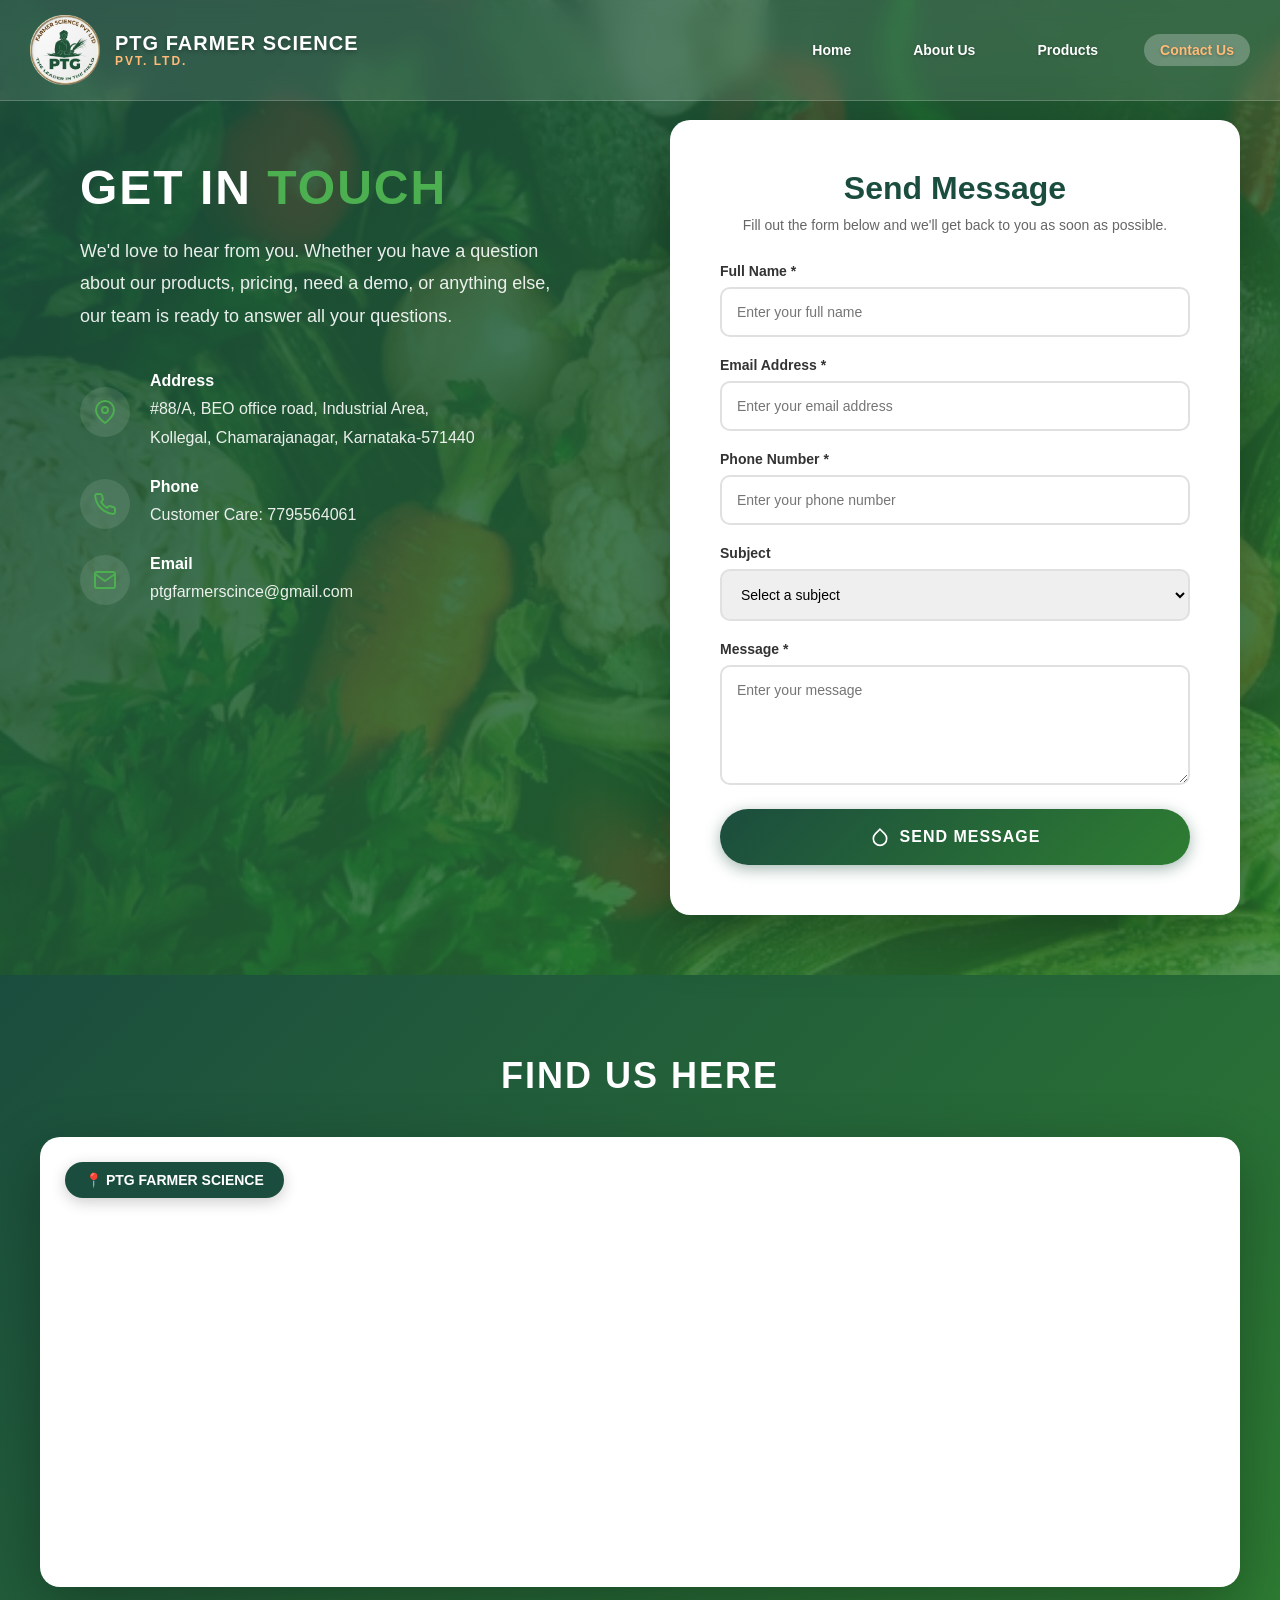
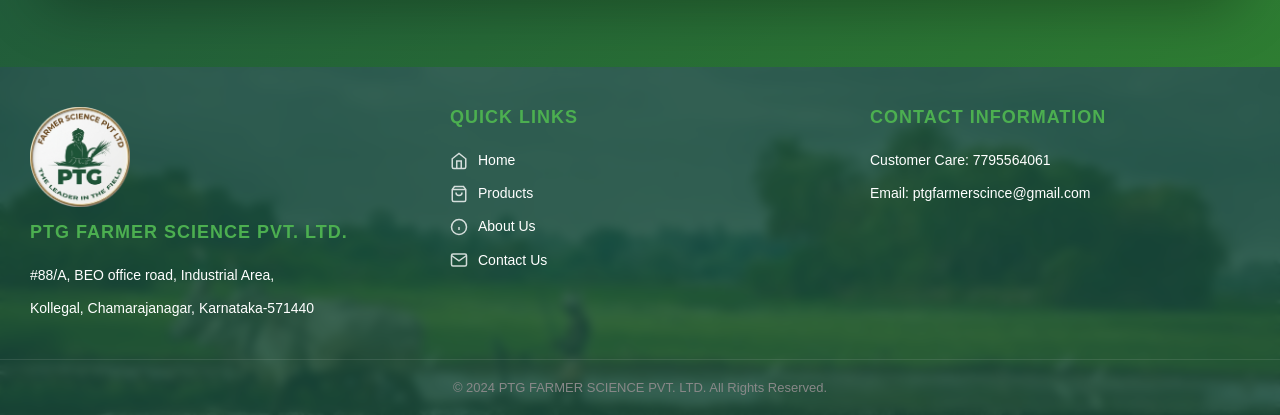
<file: contact.html>
<!DOCTYPE html>
<html lang="en">
<head>
    <meta charset="UTF-8">
    <meta name="viewport" content="width=device-width, initial-scale=1.0">
    <title>Contact Us - PTG FARMER SCIENCE PVT. LTD.</title>
    <link rel="stylesheet" href="styles.css">
    <style>
        /* Contact Page Specific Styles */
        .contact-hero {
            min-height: 100vh;
            display: flex;
            align-items: center;
            justify-content: center;
            padding: 120px 20px 60px;
            background: linear-gradient(135deg, rgba(27, 77, 62, 0.9) 0%, rgba(46, 125, 50, 0.8) 100%),
                        url('images/p1bg.webp') center/cover no-repeat;
            position: relative;
        }

        .contact-container {
            max-width: 1200px;
            width: 100%;
            display: grid;
            grid-template-columns: 1fr 1fr;
            gap: 60px;
            align-items: start;
        }

        .contact-info-section {
            color: white;
            padding: 40px;
        }

        .contact-info-section h1 {
            font-size: 48px;
            font-weight: 700;
            margin-bottom: 20px;
            text-transform: uppercase;
            letter-spacing: 2px;
        }

        .contact-info-section h1 span {
            color: #4CAF50;
        }

        .contact-info-section p {
            font-size: 18px;
            line-height: 1.8;
            margin-bottom: 30px;
            opacity: 0.9;
        }

        .contact-details {
            display: flex;
            flex-direction: column;
            gap: 25px;
            margin-top: 40px;
        }

        .contact-item {
            display: flex;
            align-items: center;
            gap: 20px;
        }

        .contact-icon {
            width: 50px;
            height: 50px;
            background: rgba(255, 255, 255, 0.1);
            border-radius: 50%;
            display: flex;
            align-items: center;
            justify-content: center;
            color: #4CAF50;
        }

        .contact-icon svg {
            width: 24px;
            height: 24px;
        }

        .contact-text h3 {
            font-size: 16px;
            font-weight: 600;
            margin-bottom: 5px;
        }

        .contact-text p {
            font-size: 16px;
            margin: 0;
            opacity: 0.9;
        }

        .contact-form-section {
            background: white;
            border-radius: 20px;
            padding: 50px;
            box-shadow: 0 20px 60px rgba(0, 0, 0, 0.3);
        }

        .contact-form-section h2 {
            font-size: 32px;
            color: #1b4d3e;
            margin-bottom: 10px;
            text-align: center;
        }

        .contact-form-section .subtitle {
            text-align: center;
            color: #666;
            margin-bottom: 30px;
            font-size: 14px;
        }

        .form-group {
            margin-bottom: 20px;
        }

        .form-group label {
            display: block;
            font-size: 14px;
            font-weight: 600;
            color: #333;
            margin-bottom: 8px;
        }

        .form-group input,
        .form-group textarea,
        .form-group select {
            width: 100%;
            padding: 15px;
            border: 2px solid #e0e0e0;
            border-radius: 10px;
            font-size: 14px;
            transition: all 0.3s ease;
            font-family: inherit;
        }

        .form-group input:focus,
        .form-group textarea:focus,
        .form-group select:focus {
            outline: none;
            border-color: #4CAF50;
            box-shadow: 0 0 0 3px rgba(76, 175, 80, 0.1);
        }

        .form-group textarea {
            min-height: 120px;
            resize: vertical;
        }

        .submit-btn {
            width: 100%;
            padding: 18px;
            background: linear-gradient(135deg, #1b4d3e 0%, #2E7D32 100%);
            color: white;
            border: none;
            border-radius: 50px;
            font-size: 16px;
            font-weight: 700;
            text-transform: uppercase;
            letter-spacing: 1px;
            cursor: pointer;
            display: flex;
            align-items: center;
            justify-content: center;
            gap: 10px;
            transition: all 0.3s ease;
            box-shadow: 0 4px 15px rgba(27, 77, 62, 0.4);
        }

        .submit-btn:hover {
            transform: translateY(-2px);
            box-shadow: 0 6px 20px rgba(27, 77, 62, 0.5);
        }

        .submit-btn svg {
            width: 20px;
            height: 20px;
        }

        /* Map Section */
        .map-section {
            padding: 80px 20px;
            background: linear-gradient(135deg, #1b4d3e 0%, #2E7D32 100%);
        }

        .map-container {
            max-width: 1200px;
            margin: 0 auto;
        }

        .map-container h2 {
            text-align: center;
            font-size: 36px;
            color: #ffffff;
            margin-bottom: 40px;
            text-transform: uppercase;
            letter-spacing: 2px;
        }

        .map-wrapper {
            border-radius: 20px;
            overflow: hidden;
            box-shadow: 0 20px 60px rgba(0, 0, 0, 0.3);
            height: 450px;
            background: #ffffff;
            border: 5px solid rgba(255, 255, 255, 0.3);
            position: relative;
        }

        .map-wrapper::before {
            content: '📍 PTG FARMER SCIENCE';
            position: absolute;
            top: 20px;
            left: 20px;
            background: #1b4d3e;
            color: white;
            padding: 10px 20px;
            border-radius: 50px;
            font-weight: 600;
            font-size: 14px;
            z-index: 10;
            box-shadow: 0 4px 15px rgba(0, 0, 0, 0.2);
        }

        .map-wrapper iframe {
            width: 100%;
            height: 100%;
            border: none;
            border-radius: 15px;
        }

        /* Responsive */
        @media (max-width: 992px) {
            .contact-container {
                grid-template-columns: 1fr;
                gap: 40px;
            }

            .contact-info-section {
                text-align: center;
                padding: 20px;
            }

            .contact-info-section h1 {
                font-size: 36px;
            }

            .contact-details {
                align-items: center;
            }

            .contact-form-section {
                padding: 30px;
            }
        }

        @media (max-width: 768px) {
            .contact-hero {
                padding: 100px 15px 40px;
            }

            .contact-info-section h1 {
                font-size: 28px;
            }

            .contact-form-section h2 {
                font-size: 24px;
            }
        }
    </style>
</head>
<body>
    <!-- Glass Blur Navbar -->
    <nav class="products-glass-nav">
        <div class="glass-nav-container">
            <a href="index.html" class="glass-logo-link">
                <img src="images/ptglogo.png" alt="PTG Logo" class="glass-logo">
                <div class="company-name-container">
                    <span class="company-name-main">PTG FARMER SCIENCE</span>
                    <span class="company-name-sub">PVT. LTD.</span>
                </div>
            </a>
            <button class="mobile-menu-toggle" id="mobileMenuToggle">
                <svg viewBox="0 0 24 24" fill="none" stroke="currentColor" stroke-width="2" width="24" height="24">
                    <line x1="3" y1="6" x2="21" y2="6"></line>
                    <line x1="3" y1="12" x2="21" y2="12"></line>
                    <line x1="3" y1="18" x2="21" y2="18"></line>
                </svg>
            </button>
            <ul class="glass-nav-links" id="navLinks">
                <li><a href="index.html">Home</a></li>
                <li><a href="about.html">About Us</a></li>
                <li><a href="products.html">Products</a></li>
                <li><a href="contact.html" class="active">Contact Us</a></li>
            </ul>
        </div>
    </nav>

    <!-- Contact Hero Section -->
    <section class="contact-hero">
        <div class="contact-container">
            <div class="contact-info-section">
                <h1>Get In <span>Touch</span></h1>
                <p>We'd love to hear from you. Whether you have a question about our products, pricing, need a demo, or anything else, our team is ready to answer all your questions.</p>
                
                <div class="contact-details">
                    <div class="contact-item">
                        <div class="contact-icon">
                            <svg viewBox="0 0 24 24" fill="none" stroke="currentColor" stroke-width="2">
                                <path d="M21 10c0 7-9 13-9 13s-9-6-9-13a9 9 0 0 1 18 0z"></path>
                                <circle cx="12" cy="10" r="3"></circle>
                            </svg>
                        </div>
                        <div class="contact-text">
                            <h3>Address</h3>
                            <p>#88/A, BEO office road, Industrial Area,<br>Kollegal, Chamarajanagar, Karnataka-571440</p>
                        </div>
                    </div>
                    
                    <div class="contact-item">
                        <div class="contact-icon">
                            <svg viewBox="0 0 24 24" fill="none" stroke="currentColor" stroke-width="2">
                                <path d="M22 16.92v3a2 2 0 0 1-2.18 2 19.79 19.79 0 0 1-8.63-3.07 19.5 19.5 0 0 1-6-6 19.79 19.79 0 0 1-3.07-8.67A2 2 0 0 1 4.11 2h3a2 2 0 0 1 2 1.72 12.84 12.84 0 0 0 .7 2.81 2 2 0 0 1-.45 2.11L8.09 9.91a16 16 0 0 0 6 6l1.27-1.27a2 2 0 0 1 2.11-.45 12.84 12.84 0 0 0 2.81.7A2 2 0 0 1 22 16.92z"></path>
                            </svg>
                        </div>
                        <div class="contact-text">
                            <h3>Phone</h3>
                            <p>Customer Care: 7795564061</p>
                        </div>
                    </div>
                    
                    <div class="contact-item">
                        <div class="contact-icon">
                            <svg viewBox="0 0 24 24" fill="none" stroke="currentColor" stroke-width="2">
                                <path d="M4 4h16c1.1 0 2 .9 2 2v12c0 1.1-.9 2-2 2H4c-1.1 0-2-.9-2-2V6c0-1.1.9-2 2-2z"></path>
                                <polyline points="22,6 12 13 2,6"></polyline>
                            </svg>
                        </div>
                        <div class="contact-text">
                            <h3>Email</h3>
                            <p>ptgfarmerscince@gmail.com</p>
                        </div>
                    </div>
                </div>
            </div>
            
            <div class="contact-form-section">
                <h2>Send Message</h2>
                <p class="subtitle">Fill out the form below and we'll get back to you as soon as possible.</p>
                
                <form id="contactForm" onsubmit="handleSubmit(event)">
                    <div class="form-group">
                        <label for="name">Full Name *</label>
                        <input type="text" id="name" name="name" placeholder="Enter your full name" required>
                    </div>
                    
                    <div class="form-group">
                        <label for="email">Email Address *</label>
                        <input type="email" id="email" name="email" placeholder="Enter your email address" required>
                    </div>
                    
                    <div class="form-group">
                        <label for="phone">Phone Number *</label>
                        <input type="tel" id="phone" name="phone" placeholder="Enter your phone number" required>
                    </div>
                    
                    <div class="form-group">
                        <label for="subject">Subject</label>
                        <select id="subject" name="subject">
                            <option value="">Select a subject</option>
                            <option value="general">General Inquiry</option>
                            <option value="products">Product Information</option>
                            <option value="order">Order Status</option>
                            <option value="support">Customer Support</option>
                            <option value="partnership">Business Partnership</option>
                        </select>
                    </div>
                    
                    <div class="form-group">
                        <label for="message">Message *</label>
                        <textarea id="message" name="message" placeholder="Enter your message" required></textarea>
                    </div>
                    
                    <button type="submit" class="submit-btn">
                        <svg viewBox="0 0 24 24" fill="none" stroke="currentColor" stroke-width="2">
                            <path d="M12 2.69l5.66 5.66a8 8 0 1 1-11.31 0z"></path>
                        </svg>
                        Send Message
                    </button>
                </form>
            </div>
        </div>
    </section>

    <!-- Map Section -->
    <section class="map-section">
        <div class="map-container">
            <h2>Find Us Here</h2>
            <div class="map-wrapper">
                <iframe 
                    src="https://www.google.com/maps/embed?pb=!1m18!1m12!1m3!1d3898.8576!2d77.1063!3d12.1608!2m3!1f0!2f0!3f0!3m2!1i1024!2i768!4f13.1!3m3!1m2!1s0x3baf6c3e4f3f3f3f%3A0x3f3f3f3f3f3f3f3f!2sKollegal%2C%20Karnataka!5e0!3m2!1sen!2sin!4v1699999999999!5m2!1sen!2sin"
                    allowfullscreen="" 
                    loading="lazy" 
                    referrerpolicy="no-referrer-when-downgrade">
                </iframe>
            </div>
        </div>
    </section>

    <!-- Footer -->
    <footer class="footer">
        <div class="footer-content">
            <div class="footer-section footer-logo-section">
                <img src="images/ptglogo.png" alt="PTG Logo" class="footer-logo">
                <h3>PTG FARMER SCIENCE PVT. LTD.</h3>
                <p>#88/A, BEO office road, Industrial Area,</p>
                <p>Kollegal, Chamarajanagar, Karnataka-571440</p>
            </div>
            <div class="footer-section">
                <h3>Quick Links</h3>
                <p><a href="index.html"><svg class="footer-link-icon" viewBox="0 0 24 24" fill="none" stroke="currentColor" stroke-width="2"><path d="M3 9l9-7 9 7v11a2 2 0 0 1-2 2H5a2 2 0 0 1-2-2z"></path><polyline points="9 22 9 12 15 12 15 22"></polyline></svg>Home</a></p>
                <p><a href="products.html"><svg class="footer-link-icon" viewBox="0 0 24 24" fill="none" stroke="currentColor" stroke-width="2"><path d="M6 2L3 6v14a2 2 0 0 0 2 2h14a2 2 0 0 0 2-2V6l-3-4z"></path><line x1="3" y1="6" x2="21" y2="6"></line><path d="M16 10a4 4 0 0 1-8 0"></path></svg>Products</a></p>
                <p><a href="index.html#about"><svg class="footer-link-icon" viewBox="0 0 24 24" fill="none" stroke="currentColor" stroke-width="2"><circle cx="12" cy="12" r="10"></circle><line x1="12" y1="16" x2="12" y2="12"></line><line x1="12" y1="8" x2="12.01" y2="8"></line></svg>About Us</a></p>
                <p><a href="contact.html"><svg class="footer-link-icon" viewBox="0 0 24 24" fill="none" stroke="currentColor" stroke-width="2"><path d="M4 4h16c1.1 0 2 .9 2 2v12c0 1.1-.9 2-2 2H4c-1.1 0-2-.9-2-2V6c0-1.1.9-2 2-2z"></path><polyline points="22,6 12 13 2,6"></polyline></svg>Contact Us</a></p>
            </div>
            <div class="footer-section">
                <h3>Contact Information</h3>
                <p>Customer Care: 7795564061</p>
                <p>Email: ptgfarmerscince@gmail.com</p>
            </div>
        </div>
        <div class="footer-bottom">
            <p>&copy; 2024 PTG FARMER SCIENCE PVT. LTD. All Rights Reserved.</p>
        </div>
    </footer>

    <script src="script.js"></script>
    <script>
        function handleSubmit(event) {
            event.preventDefault();
            alert('Thank you for your message! We will get back to you soon.');
            document.getElementById('contactForm').reset();
        }
        
        // Mobile Menu Toggle
        document.addEventListener('DOMContentLoaded', function() {
            const mobileMenuToggle = document.getElementById('mobileMenuToggle');
            const navLinks = document.getElementById('navLinks');
            
            if (mobileMenuToggle && navLinks) {
                mobileMenuToggle.addEventListener('click', function() {
                    navLinks.classList.toggle('active');
                });
                
                // Close menu when clicking outside
                document.addEventListener('click', function(event) {
                    if (!mobileMenuToggle.contains(event.target) && !navLinks.contains(event.target)) {
                        navLinks.classList.remove('active');
                    }
                });
                
                // Close menu when clicking on a link
                const links = navLinks.querySelectorAll('a');
                links.forEach(link => {
                    link.addEventListener('click', function() {
                        navLinks.classList.remove('active');
                    });
                });
            }
        });
    </script>
</body>
</html>
</file>
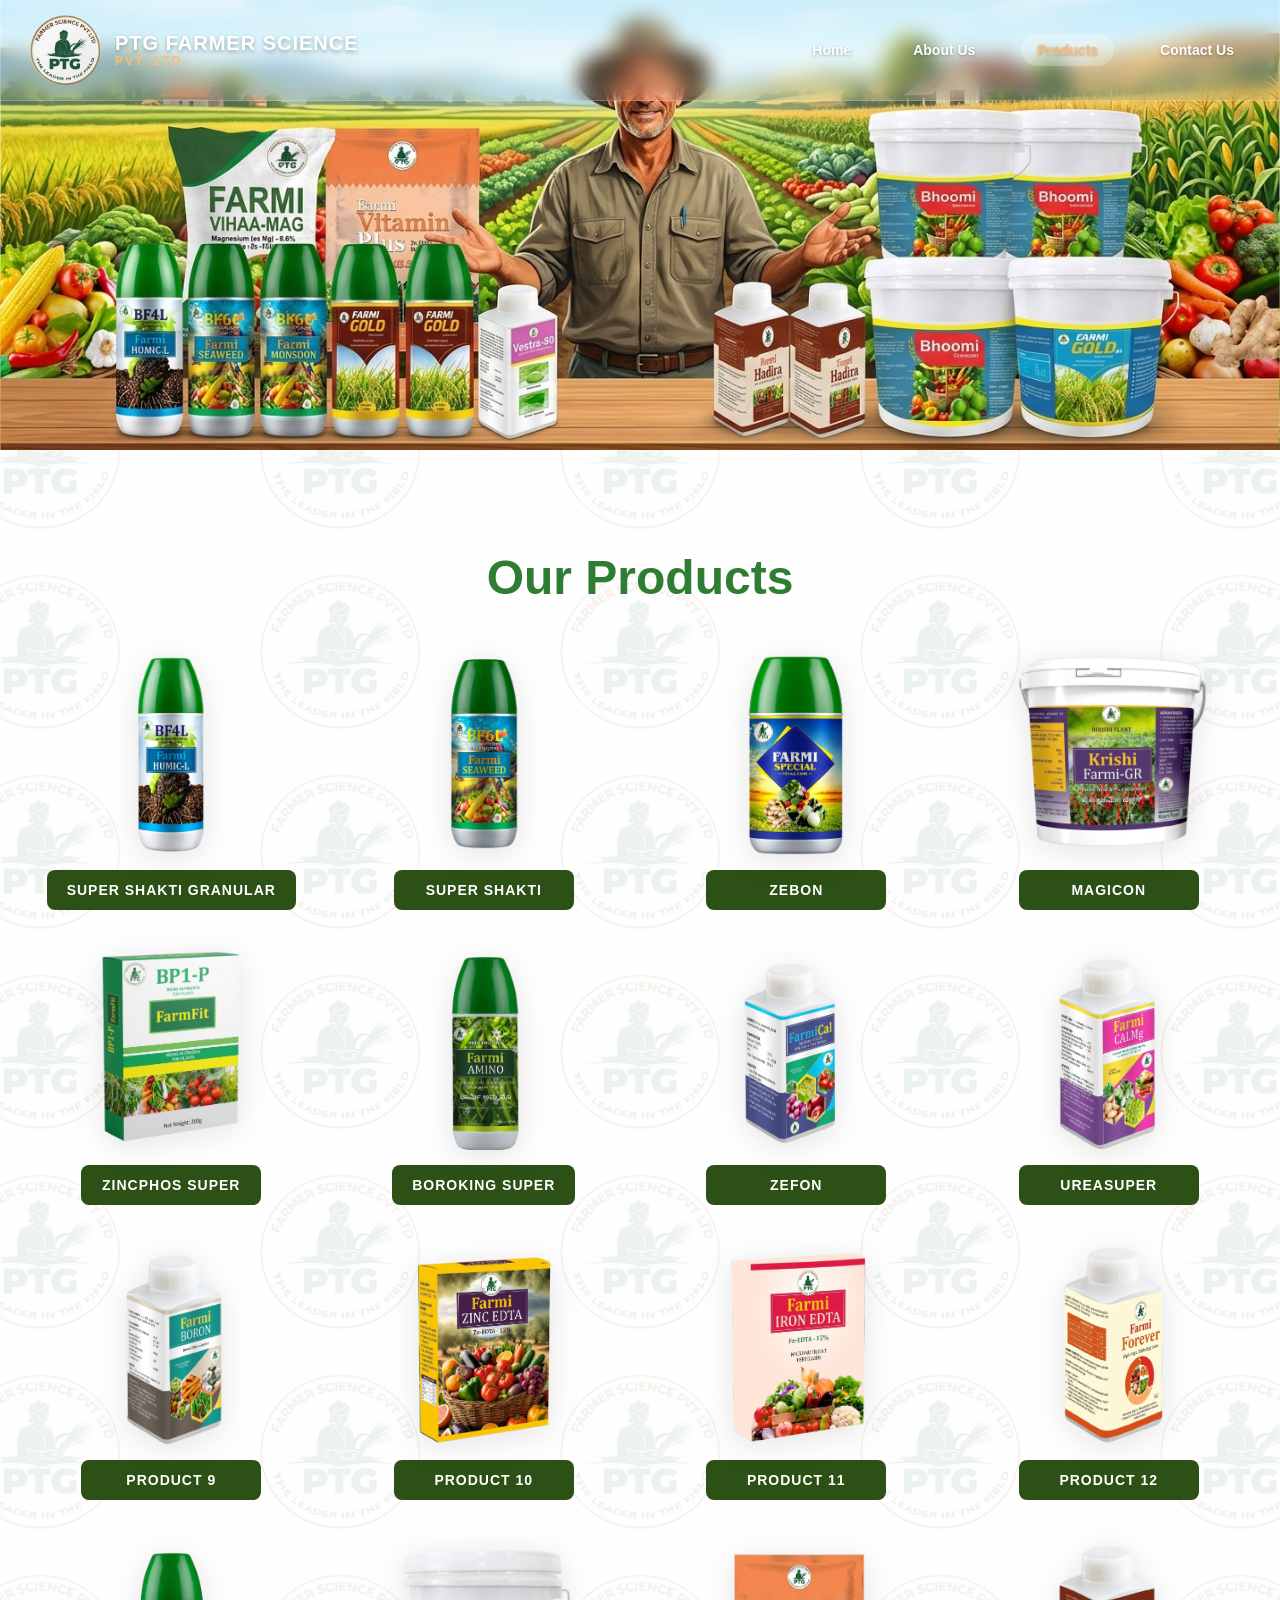
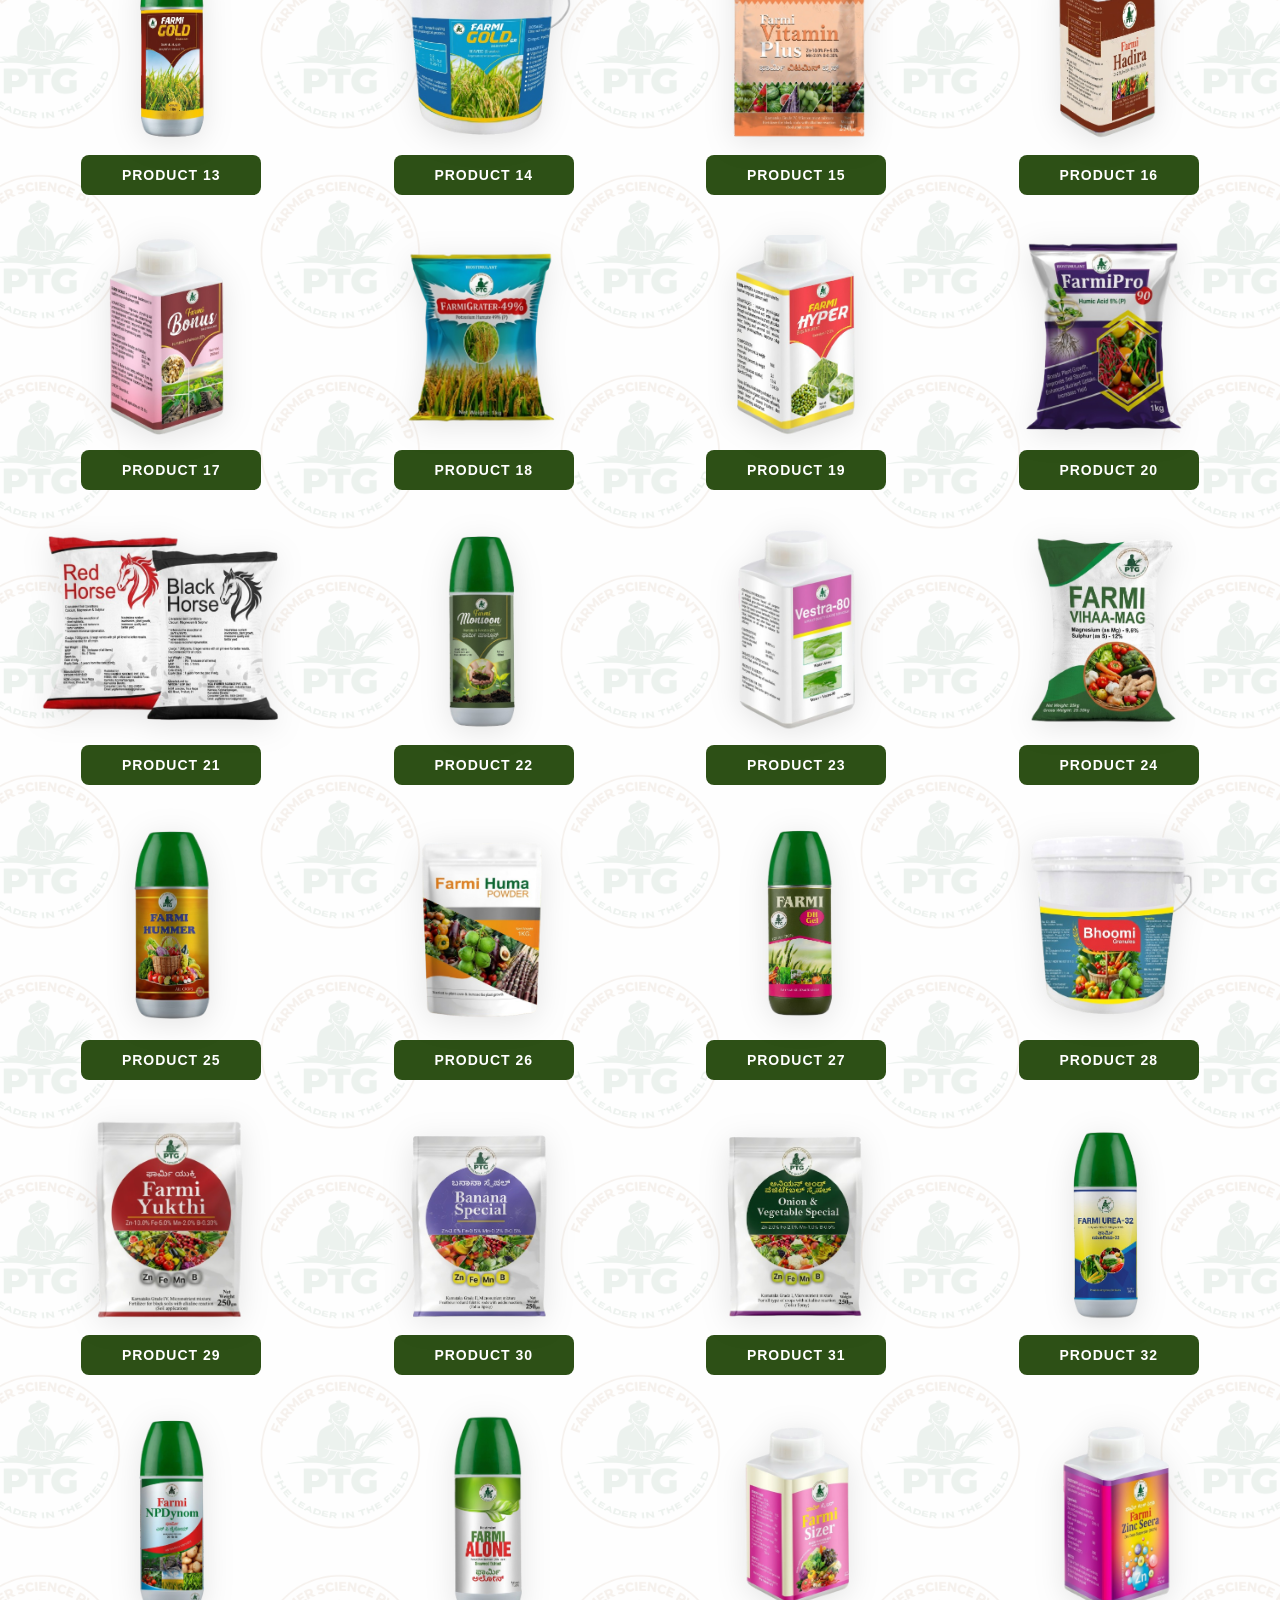
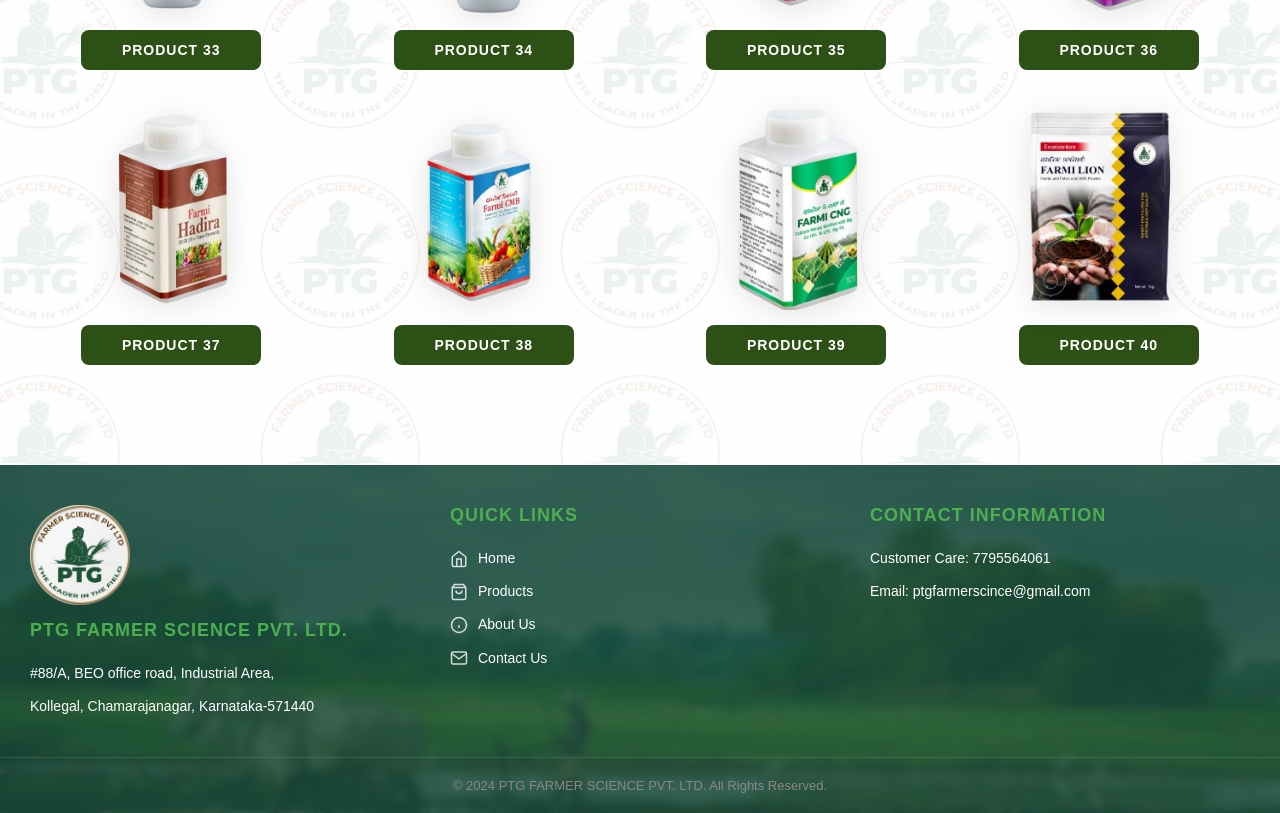
<file: products.html>
<!DOCTYPE html>
<html lang="en">
<head>
    <meta charset="UTF-8">
    <meta name="viewport" content="width=device-width, initial-scale=1.0">
    <title>Products - PTG FARMER SCIENCE PVT. LTD.</title>
    <link rel="stylesheet" href="styles.css">
</head>
<body>
    <!-- Glass Blur Navbar -->
    <nav class="products-glass-nav">
        <div class="glass-nav-container">
            <a href="index.html" class="glass-logo-link">
                <img src="images/ptglogo.png" alt="PTG Logo" class="glass-logo">
                <div class="company-name-container">
                    <span class="company-name-main">PTG FARMER SCIENCE</span>
                    <span class="company-name-sub">PVT. LTD.</span>
                </div>
            </a>
            <button class="mobile-menu-toggle" id="mobileMenuToggle">
                <svg viewBox="0 0 24 24" fill="none" stroke="currentColor" stroke-width="2" width="24" height="24">
                    <line x1="3" y1="6" x2="21" y2="6"></line>
                    <line x1="3" y1="12" x2="21" y2="12"></line>
                    <line x1="3" y1="18" x2="21" y2="18"></line>
                </svg>
            </button>
            <ul class="glass-nav-links" id="navLinks">
                <li><a href="index.html">Home</a></li>
                <li><a href="about.html">About Us</a></li>
                <li><a href="products.html" class="active">Products</a></li>
                <li><a href="contact.html">Contact Us</a></li>
            </ul>
        </div>
    </nav>

    <!-- Full Banner Section -->
    <section class="products-full-banner">
        <img src="images/pbanner.png" alt="Products Banner" class="full-banner-img">
    </section>

    <!-- Products Section -->
    <section class="products-section products-page">
        <div class="products-container">
            <h2 class="products-title">Our Products</h2>
            <div class="products-grid">
                <div class="product-card">
                    <div class="product-image">
                        <img src="images/p1.png" alt="SUPER SHAKTI GRANULAR">
                    </div>
                    <div class="product-label">SUPER SHAKTI GRANULAR</div>
                </div>
                <div class="product-card">
                    <div class="product-image">
                        <img src="images/p2.png" alt="SUPER SHAKTI">
                    </div>
                    <div class="product-label">SUPER SHAKTI</div>
                </div>
                <div class="product-card">
                    <div class="product-image">
                        <img src="images/p3.png" alt="ZEBON">
                    </div>
                    <div class="product-label">ZEBON</div>
                </div>
                <div class="product-card">
                    <div class="product-image">
                        <img src="images/p4.png" alt="MAGICON">
                    </div>
                    <div class="product-label">MAGICON</div>
                </div>
                <div class="product-card">
                    <div class="product-image">
                        <img src="images/p5.png" alt="ZINCPHOS SUPER">
                    </div>
                    <div class="product-label">ZINCPHOS SUPER</div>
                </div>
                <div class="product-card">
                    <div class="product-image">
                        <img src="images/p6.png" alt="BOROKING SUPER">
                    </div>
                    <div class="product-label">BOROKING SUPER</div>
                </div>
                <div class="product-card">
                    <div class="product-image">
                        <img src="images/p7.png" alt="ZEFON">
                    </div>
                    <div class="product-label">ZEFON</div>
                </div>
                <div class="product-card">
                    <div class="product-image">
                        <img src="images/p8.png" alt="UREASUPER">
                    </div>
                    <div class="product-label">UREASUPER</div>
                </div>
                <div class="product-card">
                    <div class="product-image">
                        <img src="images/p9.png" alt="PRODUCT 9">
                    </div>
                    <div class="product-label">PRODUCT 9</div>
                </div>
                <div class="product-card">
                    <div class="product-image">
                        <img src="images/p10.png" alt="PRODUCT 10">
                    </div>
                    <div class="product-label">PRODUCT 10</div>
                </div>
                <div class="product-card">
                    <div class="product-image">
                        <img src="images/p11.png" alt="PRODUCT 11">
                    </div>
                    <div class="product-label">PRODUCT 11</div>
                </div>
                <div class="product-card">
                    <div class="product-image">
                        <img src="images/p12.png" alt="PRODUCT 12">
                    </div>
                    <div class="product-label">PRODUCT 12</div>
                </div>
                <div class="product-card">
                    <div class="product-image">
                        <img src="images/p13.png" alt="PRODUCT 13">
                    </div>
                    <div class="product-label">PRODUCT 13</div>
                </div>
                <div class="product-card">
                    <div class="product-image">
                        <img src="images/p14.png" alt="PRODUCT 14">
                    </div>
                    <div class="product-label">PRODUCT 14</div>
                </div>
                <div class="product-card">
                    <div class="product-image">
                        <img src="images/p15.png" alt="PRODUCT 15">
                    </div>
                    <div class="product-label">PRODUCT 15</div>
                </div>
                <div class="product-card">
                    <div class="product-image">
                        <img src="images/p16.png" alt="PRODUCT 16">
                    </div>
                    <div class="product-label">PRODUCT 16</div>
                </div>
                <div class="product-card">
                    <div class="product-image">
                        <img src="images/p17.png" alt="PRODUCT 17">
                    </div>
                    <div class="product-label">PRODUCT 17</div>
                </div>
                <div class="product-card">
                    <div class="product-image">
                        <img src="images/p18.png" alt="PRODUCT 18">
                    </div>
                    <div class="product-label">PRODUCT 18</div>
                </div>
                <div class="product-card">
                    <div class="product-image">
                        <img src="images/p19.png" alt="PRODUCT 19">
                    </div>
                    <div class="product-label">PRODUCT 19</div>
                </div>
                <div class="product-card">
                    <div class="product-image">
                        <img src="images/p20.png" alt="PRODUCT 20">
                    </div>
                    <div class="product-label">PRODUCT 20</div>
                </div>
                <div class="product-card">
                    <div class="product-image">
                        <img src="images/p21.png" alt="PRODUCT 21">
                    </div>
                    <div class="product-label">PRODUCT 21</div>
                </div>
                <div class="product-card">
                    <div class="product-image">
                        <img src="images/p22.png" alt="PRODUCT 22">
                    </div>
                    <div class="product-label">PRODUCT 22</div>
                </div>
                <div class="product-card">
                    <div class="product-image">
                        <img src="images/p23.png" alt="PRODUCT 23">
                    </div>
                    <div class="product-label">PRODUCT 23</div>
                </div>
                <div class="product-card">
                    <div class="product-image">
                        <img src="images/p24.png" alt="PRODUCT 24">
                    </div>
                    <div class="product-label">PRODUCT 24</div>
                </div>
                <div class="product-card">
                    <div class="product-image">
                        <img src="images/p25.png" alt="PRODUCT 25">
                    </div>
                    <div class="product-label">PRODUCT 25</div>
                </div>
                <div class="product-card">
                    <div class="product-image">
                        <img src="images/p26.png" alt="PRODUCT 26">
                    </div>
                    <div class="product-label">PRODUCT 26</div>
                </div>
                <div class="product-card">
                    <div class="product-image">
                        <img src="images/p27.png" alt="PRODUCT 27">
                    </div>
                    <div class="product-label">PRODUCT 27</div>
                </div>
                <div class="product-card">
                    <div class="product-image">
                        <img src="images/p28.png" alt="PRODUCT 28">
                    </div>
                    <div class="product-label">PRODUCT 28</div>
                </div>
                <div class="product-card">
                    <div class="product-image">
                        <img src="images/p29.png" alt="PRODUCT 29">
                    </div>
                    <div class="product-label">PRODUCT 29</div>
                </div>
                <div class="product-card">
                    <div class="product-image">
                        <img src="images/p30.png" alt="PRODUCT 30">
                    </div>
                    <div class="product-label">PRODUCT 30</div>
                </div>
                 <div class="product-card">
                    <div class="product-image">
                        <img src="images/p31.png" alt="PRODUCT 30">
                    </div>
                    <div class="product-label">PRODUCT 31</div>
                </div>
                <div class="product-card">
                    <div class="product-image">
                        <img src="images/p32.png" alt="PRODUCT 32">
                    </div>
                    <div class="product-label">PRODUCT 32</div>
                </div>
                <div class="product-card">
                    <div class="product-image">
                        <img src="images/p33.png" alt="PRODUCT 33">
                    </div>
                    <div class="product-label">PRODUCT 33</div>
                </div>
                <div class="product-card">
                    <div class="product-image">
                        <img src="images/p34.png" alt="PRODUCT 34">
                    </div>
                    <div class="product-label">PRODUCT 34</div>
                </div>
                <div class="product-card">
                    <div class="product-image">
                        <img src="images/p35.png" alt="PRODUCT 35">
                    </div>
                    <div class="product-label">PRODUCT 35</div>
                </div>
                <div class="product-card">
                    <div class="product-image">
                        <img src="images/p36.png" alt="PRODUCT 36">
                    </div>
                    <div class="product-label">PRODUCT 36</div>
                </div>
                <div class="product-card">
                    <div class="product-image">
                        <img src="images/p37.png" alt="PRODUCT 37">
                    </div>
                    <div class="product-label">PRODUCT 37</div>
                </div>
                <div class="product-card">
                    <div class="product-image">
                        <img src="images/p38.png" alt="PRODUCT 38">
                    </div>
                    <div class="product-label">PRODUCT 38</div>
                </div>
                <div class="product-card">
                    <div class="product-image">
                        <img src="images/p39.png" alt="PRODUCT 39">
                    </div>
                    <div class="product-label">PRODUCT 39</div>
                </div>
                <div class="product-card">
                    <div class="product-image">
                        <img src="images/p40.png" alt="PRODUCT 40">
                    </div>
                    <div class="product-label">PRODUCT 40</div>
                </div>
            </div>
        </div>
    </section>

    <!-- Footer -->
    <footer class="footer">
        <div class="footer-content">
            <div class="footer-section footer-logo-section">
                <img src="images/ptglogo.png" alt="PTG Logo" class="footer-logo">
                <h3>PTG FARMER SCIENCE PVT. LTD.</h3>
                <p>#88/A, BEO office road, Industrial Area,</p>
                <p>Kollegal, Chamarajanagar, Karnataka-571440</p>
            </div>
            <div class="footer-section">
                <h3>Quick Links</h3>
                <p><a href="index.html"><svg class="footer-link-icon" viewBox="0 0 24 24" fill="none" stroke="currentColor" stroke-width="2"><path d="M3 9l9-7 9 7v11a2 2 0 0 1-2 2H5a2 2 0 0 1-2-2z"></path><polyline points="9 22 9 12 15 12 15 22"></polyline></svg>Home</a></p>
                <p><a href="products.html"><svg class="footer-link-icon" viewBox="0 0 24 24" fill="none" stroke="currentColor" stroke-width="2"><path d="M6 2L3 6v14a2 2 0 0 0 2 2h14a2 2 0 0 0 2-2V6l-3-4z"></path><line x1="3" y1="6" x2="21" y2="6"></line><path d="M16 10a4 4 0 0 1-8 0"></path></svg>Products</a></p>
                <p><a href="index.html#about"><svg class="footer-link-icon" viewBox="0 0 24 24" fill="none" stroke="currentColor" stroke-width="2"><circle cx="12" cy="12" r="10"></circle><line x1="12" y1="16" x2="12" y2="12"></line><line x1="12" y1="8" x2="12.01" y2="8"></line></svg>About Us</a></p>
                <p><a href="contact.html"><svg class="footer-link-icon" viewBox="0 0 24 24" fill="none" stroke="currentColor" stroke-width="2"><path d="M4 4h16c1.1 0 2 .9 2 2v12c0 1.1-.9 2-2 2H4c-1.1 0-2-.9-2-2V6c0-1.1.9-2 2-2z"></path><polyline points="22,6 12 13 2,6"></polyline></svg>Contact Us</a></p>
            </div>
            <div class="footer-section">
                <h3>Contact Information</h3>
                <p>Customer Care: 7795564061</p>
                <p>Email: ptgfarmerscince@gmail.com</p>
            </div>
        </div>
        <div class="footer-bottom">
            <p>&copy; 2024 PTG FARMER SCIENCE PVT. LTD. All Rights Reserved.</p>
        </div>
    </footer>

    <script src="script.js"></script>
    <script>
        // Mobile Menu Toggle
        document.addEventListener('DOMContentLoaded', function() {
            const mobileMenuToggle = document.getElementById('mobileMenuToggle');
            const navLinks = document.getElementById('navLinks');
            
            if (mobileMenuToggle && navLinks) {
                mobileMenuToggle.addEventListener('click', function() {
                    navLinks.classList.toggle('active');
                });
                
                // Close menu when clicking outside
                document.addEventListener('click', function(event) {
                    if (!mobileMenuToggle.contains(event.target) && !navLinks.contains(event.target)) {
                        navLinks.classList.remove('active');
                    }
                });
                
                // Close menu when clicking on a link
                const links = navLinks.querySelectorAll('a');
                links.forEach(link => {
                    link.addEventListener('click', function() {
                        navLinks.classList.remove('active');
                    });
                });
            }
        });
    </script>
</body>
</html>
</file>
<file: styles.css>
* {
    margin: 0;
    padding: 0;
    box-sizing: border-box;
}

body {
    font-family: 'Segoe UI', Tahoma, Geneva, Verdana, sans-serif;
    overflow-x: hidden;
    background-image: url('images/ptg image1.png');
    background-size: 100% auto;
    background-position: center top;
    background-repeat: no-repeat;
    background-attachment: fixed;
    background-color: #000;
}

/* ===== TEXT ANIMATIONS ===== */

/* Fade In Animation */
@keyframes fadeIn {
    from { opacity: 0; }
    to { opacity: 1; }
}

/* Slide Up Animation */
@keyframes slideUp {
    from { 
        opacity: 0; 
        transform: translateY(30px); 
    }
    to { 
        opacity: 1; 
        transform: translateY(0); 
    }
}

/* Slide In Left Animation */
@keyframes slideInLeft {
    from { 
        opacity: 0; 
        transform: translateX(-50px); 
    }
    to { 
        opacity: 1; 
        transform: translateX(0); 
    }
}

/* Slide In Right Animation */
@keyframes slideInRight {
    from { 
        opacity: 0; 
        transform: translateX(50px); 
    }
    to { 
        opacity: 1; 
        transform: translateX(0); 
    }
}

/* Scale In Animation */
@keyframes scaleIn {
    from { 
        opacity: 0; 
        transform: scale(0.8); 
    }
    to { 
        opacity: 1; 
        transform: scale(1); 
    }
}

/* Typewriter Animation */
@keyframes typewriter {
    from { width: 0; }
    to { width: 100%; }
}

/* Blink Cursor Animation */
@keyframes blink {
    50% { border-color: transparent; }
}

/* Bounce Animation */
@keyframes bounce {
    0%, 20%, 50%, 80%, 100% { transform: translateY(0); }
    40% { transform: translateY(-10px); }
    60% { transform: translateY(-5px); }
}

/* Glow Pulse Animation */
@keyframes glowPulse {
    0%, 100% { text-shadow: 0 0 5px rgba(76, 175, 80, 0.5); }
    50% { text-shadow: 0 0 20px rgba(76, 175, 80, 0.8), 0 0 30px rgba(76, 175, 80, 0.6); }
}

/* Apply Animations to Hero Section */
.hero-title {
    animation: slideUp 1s ease-out forwards, glowPulse 2s ease-in-out infinite 1s;
}

.hero-subtitle {
    animation: slideUp 1s ease-out 0.3s forwards;
    opacity: 0;
}

.know-more-btn {
    animation: scaleIn 0.8s ease-out 0.6s forwards;
    opacity: 0;
}

/* Apply Animations to About Section - Scroll Triggered */
.about-title.animate-on-scroll.visible {
    animation: slideInLeft 1s ease-out forwards;
}

.about-subtitle.animate-on-scroll.visible {
    animation: slideInLeft 1s ease-out 0.2s forwards;
}

.about-description.animate-on-scroll.visible {
    animation: slideUp 1s ease-out 0.4s forwards;
}

/* Apply Animations to Mission Section - Scroll Triggered */
.mission-title.animate-on-scroll.visible {
    animation: slideInRight 1s ease-out forwards;
}

.mission-description.animate-on-scroll.visible {
    animation: slideUp 1s ease-out 0.2s forwards;
}

.mission-btn.animate-on-scroll.visible {
    animation: scaleIn 0.8s ease-out 0.4s forwards;
}

/* Apply Animations to Products Section - Scroll Triggered */
.products-title.animate-on-scroll.visible {
    animation: slideUp 1s ease-out forwards;
}

.products-description.animate-on-scroll.visible {
    animation: slideUp 1s ease-out 0.2s forwards;
}

.products-btn.animate-on-scroll.visible {
    animation: scaleIn 0.8s ease-out 0.4s forwards;
}

/* Apply Animations to Footer */
.footer-section {
    animation: slideUp 1s ease-out forwards;
}

.footer-section:nth-child(2) {
    animation-delay: 0.2s;
}

.footer-section:nth-child(3) {
    animation-delay: 0.4s;
}

/* Navbar Animation */
.products-glass-nav {
    animation: slideDown 0.8s ease-out forwards;
}

@keyframes slideDown {
    from { 
        opacity: 0; 
        transform: translateY(-20px); 
    }
    to { 
        opacity: 1; 
        transform: translateY(0); 
    }
}

/* Hover Animation for Links */
.glass-nav-links a:hover {
    animation: bounce 0.5s ease;
}

/* Scroll Animation Trigger Class */
.animate-on-scroll {
    opacity: 0;
    transform: translateY(30px);
    transition: all 0.8s ease-out;
}

.animate-on-scroll.visible {
    opacity: 1;
    transform: translateY(0);
}


/* ===== SHREE AGRO HEADER COMPONENT ===== */

.agro-header {
    position: relative;
    width: 100%;
    height: 180px;
    overflow: hidden;
}

/* Same Background as Home Page */
.agro-header-bg {
    position: absolute;
    top: 0;
    left: 0;
    right: 0;
    bottom: 0;
    background-image: url('images/ptg image1.png');
    background-size: 100% auto;
    background-position: center top;
    background-repeat: no-repeat;
    z-index: 0;
}

/* Products Page Header with Banner Background */
.products-page-header .agro-header-bg {
    background-image: url('images/pbanner.png');
    background-size: cover;
    background-position: center;
}

/* Products Full Banner Section */
.products-full-banner {
    width: 100%;
    line-height: 0;
    max-height: 450px;
    overflow: hidden;
}

.products-full-banner .full-banner-img {
    width: 100%;
    height: 100%;
    object-fit: cover;
    display: block;
}

/* Glass Blur Navbar for Products Page */
.products-glass-nav {
    position: fixed;
    top: 0;
    left: 0;
    width: 100%;
    z-index: 1000;
    background: rgba(255, 255, 255, 0.1);
    backdrop-filter: blur(10px);
    -webkit-backdrop-filter: blur(10px);
    border-bottom: 1px solid rgba(255, 255, 255, 0.2);
    padding: 15px 0;
}

/* Mobile Menu Toggle */
.mobile-menu-toggle {
    display: none;
    background: none;
    border: none;
    color: white;
    cursor: pointer;
    padding: 8px;
    border-radius: 8px;
    transition: all 0.3s ease;
}

.mobile-menu-toggle:hover {
    background: rgba(255, 255, 255, 0.1);
}

.mobile-menu-toggle svg {
    display: block;
}

.products-glass-nav.scrolled {
    position: fixed;
    background: rgba(255, 255, 255, 0.95);
    padding: 10px 0;
    box-shadow: 0 2px 15px rgba(0, 0, 0, 0.1);
    border-bottom: 1px solid #e0e0e0;
}

.glass-nav-container {
    max-width: 1400px;
    margin: 0 auto;
    padding: 0 30px;
    display: flex;
    justify-content: space-between;
    align-items: center;
}

.glass-logo-link {
    display: flex;
    align-items: center;
    gap: 15px;
    text-decoration: none;
}

.company-name-container {
    display: flex;
    flex-direction: column;
    overflow: hidden;
}

.company-name-main {
    color: #ffffff;
    font-size: 20px;
    font-weight: 800;
    letter-spacing: 1px;
    line-height: 1.1;
    text-shadow: 0 2px 4px rgba(0, 0, 0, 0.3);
    animation: slideInRight 0.8s ease-out forwards;
}

.company-name-sub {
    color: #ffbb77;
    font-size: 12px;
    font-weight: 600;
    letter-spacing: 2px;
    animation: slideInRight 0.8s ease-out 0.2s forwards;
    opacity: 0;
}

.products-glass-nav.scrolled .company-name-main {
    color: #2E7D32;
    font-size: 18px;
    text-shadow: none;
}

.products-glass-nav.scrolled .company-name-sub {
    color: #666;
}

@keyframes slideInRight {
    from {
        transform: translateX(-20px);
        opacity: 0;
    }
    to {
        transform: translateX(0);
        opacity: 1;
    }
}

.glass-logo {
    height: 70px;
    width: auto;
    transition: height 0.4s ease;
}

.products-glass-nav.scrolled .glass-logo {
    height: 50px;
}

.glass-nav-links {
    display: flex;
    list-style: none;
    gap: 30px;
}

.glass-nav-links a {
    color: #ffffff;
    text-decoration: none;
    font-size: 14px;
    font-weight: 600;
    padding: 8px 16px;
    border-radius: 20px;
    transition: all 0.4s ease;
    text-shadow: 0 1px 3px rgba(0, 0, 0, 0.3);
}

.products-glass-nav.scrolled .glass-nav-links a {
    color: #333;
    text-shadow: none;
}

.glass-nav-links a:hover {
    background: rgba(255, 255, 255, 0.2);
}

.products-glass-nav.scrolled .glass-nav-links a:hover {
    background: rgba(0, 0, 0, 0.05);
}

.glass-nav-links a.active {
    background: rgba(255, 255, 255, 0.25);
    color: #ffbb77;
}

.products-glass-nav.scrolled .glass-nav-links a.active {
    background: rgba(46, 125, 50, 0.1);
    color: #2E7D32;
}

/* Product Detail Modal Styles */
.modal {
    display: none;
    position: fixed;
    z-index: 2000;
    left: 0;
    top: 0;
    width: 100%;
    height: 100%;
    overflow: auto;
    background-color: rgba(0, 0, 0, 0.5);
    backdrop-filter: blur(5px);
}

.modal-content {
    background-color: #fefefe;
    margin: 5% auto;
    padding: 40px;
    border: none;
    width: 80%;
    max-width: 1000px;
    border-radius: 15px;
    position: relative;
    box-shadow: 0 10px 30px rgba(0, 0, 0, 0.2);
    background-image: url('images/modal-bg-leaf.png'); /* Subtle background leaf if available */
    background-repeat: no-repeat;
    background-position: center;
    background-size: contain;
}

.close-modal {
    color: #333;
    position: absolute;
    right: 20px;
    top: 15px;
    font-size: 30px;
    font-weight: bold;
    cursor: pointer;
    transition: 0.3s;
}

.close-modal:hover {
    color: #4CAF50;
}

.product-detail-container {
    display: flex;
    gap: 40px;
    align-items: flex-start;
}

.product-detail-image {
    flex: 1;
    display: flex;
    justify-content: center;
}

.product-detail-image img {
    max-width: 100%;
    max-height: 500px;
    object-fit: contain;
}

.product-detail-info {
    flex: 1.5;
}

.product-detail-info h2 {
    color: #1b4d3e;
    font-size: 28px;
    margin-bottom: 5px;
    text-transform: uppercase;
}

.product-category {
    color: #666;
    font-size: 16px;
    margin-bottom: 20px;
}

.product-description {
    color: #333;
    line-height: 1.6;
    margin-bottom: 30px;
    font-size: 15px;
}

.available-sizes {
    margin-bottom: 30px;
}

.size-label {
    background-color: #1b4d3e;
    color: white;
    padding: 8px 20px;
    border-radius: 5px;
    font-weight: bold;
    font-size: 14px;
}

.specifications h3 {
    color: #1b4d3e;
    font-size: 22px;
    margin-bottom: 15px;
}

.specifications ul {
    list-style: none;
    padding: 0;
}

.specifications ul li {
    margin-bottom: 8px;
    font-weight: 600;
    color: #333;
}

.enquiry-btn {
    margin-top: 30px;
    background-color: #1b4d3e;
    color: white;
    border: none;
    padding: 12px 30px;
    border-radius: 8px;
    font-weight: bold;
    cursor: pointer;
    display: flex;
    align-items: center;
    gap: 10px;
    font-size: 16px;
    transition: 0.3s;
}

.enquiry-btn:hover {
    background-color: #2E7D32;
    transform: translateY(-2px);
}

.modal-footer-decoration {
    position: absolute;
    bottom: -20px;
    right: 0;
    width: 100%;
    display: flex;
    justify-content: flex-end;
    pointer-events: none;
}

.bottom-plants {
    max-width: 600px;
    height: auto;
}

@media (max-width: 768px) {
    .product-detail-container {
        flex-direction: column;
        align-items: center;
    }
    .modal-content {
        width: 95%;
        margin: 10% auto;
        padding: 20px;
    }
}

/* Top Info Bar */
.agro-top-bar {
    position: relative;
    z-index: 2;
    background: #f5f5f5;
    padding: 8px 0;
    border-bottom: 1px solid #e0e0e0;
}

.agro-top-content {
    max-width: 1400px;
    margin: 0 auto;
    padding: 0 30px;
    display: flex;
    justify-content: flex-end;
    align-items: center;
    gap: 25px;
}

.agro-farmers-text {
    color: #333333;
    font-size: 11px;
    font-weight: 400;
    font-family: 'Segoe UI', Tahoma, Geneva, Verdana, sans-serif;
}

.agro-contact-info {
    display: flex;
    gap: 20px;
}

.agro-contact-link {
    color: #333333;
    text-decoration: none;
    font-size: 11px;
    font-weight: 400;
    display: flex;
    align-items: center;
    gap: 6px;
    font-family: 'Segoe UI', Tahoma, Geneva, Verdana, sans-serif;
    transition: opacity 0.3s ease;
}

.agro-contact-link:hover {
    opacity: 0.7;
}

.agro-icon {
    width: 12px;
    height: 12px;
}

/* Main Header Content */
.agro-main-header {
    position: relative;
    z-index: 2;
    max-width: 1400px;
    margin: 0 auto;
    padding: 20px 30px 0;
    display: flex;
    justify-content: space-between;
    align-items: flex-start;
}

/* Logo Circle Container */
.agro-logo-container {
    position: relative;
    margin-left: -10px;
    margin-top: -35px;
    display: flex;
    align-items: center;
    gap: 15px;
}

.agro-company-name {
    color: #333333;
    font-size: 18px;
    font-weight: 700;
    text-transform: uppercase;
    letter-spacing: 1px;
    font-family: 'Segoe UI', Tahoma, Geneva, Verdana, sans-serif;
    white-space: nowrap;
}

.agro-logo-circle {
    width: 150px;
    height: 150px;
    background: #ffffff;
    border-radius: 50%;
    display: flex;
    align-items: center;
    justify-content: center;
    box-shadow: 0 4px 15px rgba(0, 0, 0, 0.2);
    position: relative;
    overflow: hidden;
}

.agro-logo-img {
    width: 100%;
    height: 100%;
    object-fit: cover;
}

/* Floating Nav Container */
.agro-nav-container {
    margin-top: 15px;
}

.agro-nav-menu {
    display: flex;
    list-style: none;
    align-items: center;
    gap: 5px;
    background: #4CAF50;
    padding: 10px 25px;
    border-radius: 50px;
}

.agro-nav-item {
    display: flex;
    align-items: center;
}

.agro-nav-link {
    color: #ffffff;
    text-decoration: none;
    font-size: 13px;
    font-weight: 500;
    font-family: 'Segoe UI', Tahoma, Geneva, Verdana, sans-serif;
    padding: 8px 12px;
    border-radius: 20px;
    transition: all 0.3s ease;
    white-space: nowrap;
}

.agro-nav-link:hover {
    background: rgba(255, 255, 255, 0.2);
}

/* Active Link Styling */
.agro-nav-active {
    display: flex;
    align-items: center;
    gap: 6px;
}

.agro-active-icon {
    width: 16px;
    height: 16px;
    display: flex;
    align-items: center;
    justify-content: center;
}

.agro-active-icon svg {
    width: 100%;
    height: 100%;
}

.agro-link-active {
    color: #ffbb77;
    font-weight: 600;
}

/* Contact Us with Separator */
.agro-nav-separator {
    display: flex;
    align-items: center;
    gap: 12px;
    margin-left: 5px;
}

.agro-separator-line {
    width: 1px;
    height: 20px;
    background: rgba(255, 255, 255, 0.4);
}

.agro-link-contact {
    font-weight: 600;
}

/* Responsive for Agro Header */
@media (max-width: 1200px) {
    .agro-nav-menu {
        padding: 10px 15px;
        gap: 3px;
    }

    .agro-nav-link {
        font-size: 12px;
        padding: 6px 8px;
    }
}

@media (max-width: 992px) {
    .agro-main-header {
        flex-direction: column;
        align-items: center;
        padding: 15px 20px;
    }

    .agro-logo-container {
        margin-left: 0;
        margin-top: -25px;
        margin-bottom: 15px;
        flex-direction: column;
        gap: 10px;
    }

    .agro-company-name {
        font-size: 14px;
        text-align: center;
    }

    .agro-logo-circle {
        width: 115px;
        height: 115px;
    }

    .agro-nav-container {
        margin-top: 0;
        width: 100%;
    }

    .agro-nav-menu {
        flex-wrap: wrap;
        justify-content: center;
        border-radius: 30px;
    }

    .agro-top-content {
        flex-direction: column;
        gap: 8px;
        padding: 0 15px;
    }
}

@media (max-width: 576px) {
    .agro-header {
        height: auto;
        min-height: 200px;
    }

    .agro-nav-menu {
        padding: 8px 12px;
    }

    .agro-nav-link {
        font-size: 11px;
        padding: 5px 6px;
    }

    .agro-contact-info {
        flex-direction: column;
        gap: 5px;
        align-items: center;
    }
}


/* Navigation Bar (Original) */
.navbar {
    position: fixed;
    top: 0;
    left: 0;
    right: 0;
    z-index: 1000;
    background: rgba(255, 255, 255, 0.15);
    backdrop-filter: blur(10px);
    -webkit-backdrop-filter: blur(10px);
    border-bottom: 1px solid rgba(255, 255, 255, 0.2);
}

.nav-container {
    max-width: 1400px;
    margin: 0 auto;
    padding: 15px 30px;
    display: flex;
    justify-content: space-between;
    align-items: center;
    flex-wrap: wrap;
    gap: 15px;
}

/* Logo Section */
.logo-section {
    display: flex;
    align-items: center;
    gap: 10px;
}

.logo {
    height: 80px;
    width: auto;
}

.logo-text {
    font-size: 24px;
    font-weight: bold;
    color: #ffffff;
    text-transform: uppercase;
    letter-spacing: 2px;
}

/* Contact Info */
.contact-info {
    display: flex;
    gap: 25px;
    align-items: center;
}

.contact-item {
    display: flex;
    align-items: center;
    gap: 8px;
    color: #ffffff;
    font-size: 13px;
    font-weight: 500;
}

.contact-item .icon {
    width: 18px;
    height: 18px;
    stroke: #ffffff;
}

/* Navigation Links */
.nav-links {
    display: flex;
    list-style: none;
    gap: 30px;
    align-items: center;
}

.nav-links li a {
    text-decoration: none;
    color: #ffffff;
    font-size: 14px;
    font-weight: 500;
    text-transform: uppercase;
    letter-spacing: 1px;
    transition: color 0.3s ease;
    position: relative;
}

.nav-links li a::after {
    content: '';
    position: absolute;
    bottom: -5px;
    left: 0;
    width: 0;
    height: 2px;
    background: #4CAF50;
    transition: width 0.3s ease;
}

.nav-links li a:hover::after,
.nav-links li a.active::after {
    width: 100%;
}

.nav-links li a:hover,
.nav-links li a.active {
    color: #4CAF50;
}

/* Mobile Menu Button */
.mobile-menu-btn {
    display: none;
    flex-direction: column;
    gap: 5px;
    background: none;
    border: none;
    cursor: pointer;
    padding: 5px;
}

.mobile-menu-btn span {
    width: 25px;
    height: 3px;
    background: #ffffff;
    transition: all 0.3s ease;
}

/* Hero Section */
.hero {
    position: relative;
    height: 100vh;
    min-height: 600px;
    background-image: url('images/ptg image1.png');
    background-size: cover;
    background-position: center;
    background-repeat: no-repeat;
    background-attachment: fixed;
    display: flex;
    align-items: center;
    justify-content: center;
}

.hero::before {
    content: '';
    position: absolute;
    top: 0;
    left: 0;
    right: 0;
    bottom: 0;
    background: linear-gradient(135deg, rgba(0, 0, 0, 0.4) 0%, rgba(0, 0, 0, 0.2) 100%);
}

.hero-content {
    position: relative;
    z-index: 1;
    text-align: center;
    padding: 0 20px;
    max-width: 900px;
}

.hero-title {
    font-size: 56px;
    font-weight: 800;
    color: #ffffff;
    margin-bottom: 20px;
    text-shadow: 0 4px 10px rgba(0, 0, 0, 0.3);
    line-height: 1.2;
    animation: fadeInUp 1s ease-out forwards;
}

.hero-subtitle {
    font-size: 42px;
    font-weight: 900;
    color: #4CAF50;
    margin-bottom: 40px;
    text-shadow: 2px 2px 4px rgba(0, 0, 0, 0.3);
    letter-spacing: 3px;
    animation: fadeInUp 1s ease-out 0.3s forwards;
    opacity: 0;
}

@keyframes fadeInUp {
    from {
        transform: translateY(30px);
        opacity: 0;
    }
    to {
        transform: translateY(0);
        opacity: 1;
    }
}

/* Outline text effect for hero subtitle */
.outline-text {
    font-family: 'Arial Black', sans-serif;
    font-size: 48px;
    font-weight: bold;
    color: transparent;
    -webkit-text-stroke: 2px white;
    text-transform: uppercase;
    letter-spacing: 4px;
    text-shadow: none;
}

.know-more-btn {
    display: inline-flex;
    align-items: center;
    gap: 10px;
    padding: 15px 40px;
    background: transparent;
    border: 2px solid #4CAF50;
    color: #4CAF50;
    font-size: 16px;
    font-weight: 600;
    text-transform: uppercase;
    letter-spacing: 2px;
    cursor: pointer;
    transition: all 0.3s ease;
    border-radius: 5px;
}

.know-more-btn:hover {
    background: #4CAF50;
    color: #ffffff;
    transform: translateY(-2px);
    box-shadow: 0 5px 20px rgba(76, 175, 80, 0.4);
}

.know-more-btn .arrow-icon {
    width: 20px;
    height: 20px;
    transition: transform 0.3s ease;
}

.know-more-btn:hover .arrow-icon {
    transform: translateX(5px);
}

/* Responsive Design */
@media (max-width: 1200px) {
    .nav-container {
        padding: 15px 20px;
    }

    .contact-info {
        gap: 15px;
    }

    .contact-item {
        font-size: 12px;
    }

    .nav-links {
        gap: 20px;
    }

    .nav-links li a {
        font-size: 13px;
    }
}

@media (max-width: 992px) {
    .contact-info {
        display: none;
    }

    .nav-links {
        gap: 15px;
    }

    .hero-title {
        font-size: 40px;
    }

    .hero-subtitle {
        font-size: 30px;
    }

    .outline-text {
        font-size: 36px;
        -webkit-text-stroke: 1.5px white;
        letter-spacing: 3px;
    }
}

@media (max-width: 768px) {
    .nav-container {
        padding: 15px;
    }

    .logo {
        height: 70px;
    }

    .logo-text {
        font-size: 20px;
    }

    .mobile-menu-btn {
        display: flex;
    }

    .nav-links {
        position: absolute;
        top: 100%;
        left: 0;
        right: 0;
        background: rgba(0, 0, 0, 0.95);
        flex-direction: column;
        padding: 20px;
        gap: 15px;
        transform: translateY(-100%);
        opacity: 0;
        visibility: hidden;
        transition: all 0.3s ease;
    }

    .nav-links.active {
        transform: translateY(0);
        opacity: 1;
        visibility: visible;
    }

    .nav-links li a {
        font-size: 16px;
    }

    .hero-title {
        font-size: 32px;
    }

    .hero-subtitle {
        font-size: 24px;
    }

    .outline-text {
        font-size: 28px;
        -webkit-text-stroke: 1px white;
        letter-spacing: 2px;
    }

    .know-more-btn {
        padding: 12px 30px;
        font-size: 14px;
    }
}

@media (max-width: 480px) {
    .hero-title {
        font-size: 24px;
    }

    .hero-subtitle {
        font-size: 20px;
    }

    .know-more-btn {
        padding: 10px 25px;
        font-size: 12px;
    }

    .products-grid {
        grid-template-columns: 1fr;
        gap: 25px;
    }

    .product-image {
        height: 200px;
    }

    .product-label {
        font-size: 14px;
        min-width: 160px;
    }

    /* Mobile Navigation */
    .mobile-menu-toggle {
        display: block;
    }

    .glass-nav-links {
        display: none;
        position: absolute;
        top: 100%;
        left: 0;
        right: 0;
        background: rgba(27, 77, 62, 0.95);
        backdrop-filter: blur(10px);
        flex-direction: column;
        gap: 0;
        width: 100%;
        text-align: center;
        z-index: 1000;
        box-shadow: 0 4px 20px rgba(0, 0, 0, 0.3);
    }

    .glass-nav-links.active {
        display: flex;
    }

    .glass-nav-links li {
        border-bottom: 1px solid rgba(255, 255, 255, 0.1);
    }

    .glass-nav-links li:last-child {
        border-bottom: none;
    }

    .glass-nav-links a {
        font-size: 16px;
        padding: 15px 20px;
        display: block;
        transition: background 0.3s ease;
    }

    .glass-nav-links a:hover {
        background: rgba(255, 255, 255, 0.1);
    }

    .glass-nav-container {
        position: relative;
    }
}

/* About and Mission Shared Background Wrapper */
.about-mission-wrapper {
    background-image: url('images/vecteezy_hand-holding-small-tree-for-planting-concept-green-world_8423419.jpg');
    background-size: cover;
    background-position: center;
    background-repeat: no-repeat;
    background-attachment: fixed;
}

/* About Us Section */
.about-section {
    padding: 100px 0 20px 0;
    position: relative;
}

.about-section::before {
    content: '';
    position: absolute;
    top: 0;
    left: 0;
    right: 0;
    bottom: 0;
    background: rgba(255, 255, 255, 0.85);
    z-index: 0;
}

.about-container {
    max-width: 1400px;
    margin: 0 auto;
    padding: 0 30px;
    display: flex;
    align-items: center;
    gap: 60px;
    z-index: 1;
}

.about-content {
    display: flex;
    align-items: center;
    gap: 60px;
    position: relative;
    z-index: 1;
}

.about-image {
    flex: 1;
    display: flex;
    justify-content: center;
    align-items: center;
}

.logo-design {
    position: relative;
    display: flex;
    justify-content: center;
    align-items: center;
    padding: 40px;
}

.about-logo {
    max-width: 300px;
    height: auto;
    position: relative;
}

.crop-decoration {
    position: absolute;
    width: 60px;
    height: 60px;
    background: #4CAF50;
    border-radius: 50%;
    display: flex;
    align-items: center;
    justify-content: center;
    font-size: 24px;
    color: white;
    box-shadow: 0 4px 15px rgba(76, 175, 80, 0.4);
}

.crop-left {
    top: -20px;
    left: -20px;
}

.crop-right {
    right: 20px;
    bottom: 20px;
}

.about-text {
    flex: 1.5;
}

.about-title {
    font-size: 48px;
    font-weight: 700;
    color: #4CAF50;
    margin-bottom: 15px;
    text-transform: uppercase;
    letter-spacing: 2px;
}

.about-subtitle {
    font-size: 28px;
    font-weight: 600;
    color: #2E7D32;
    line-height: 1.3;
}

.about-description {
    font-size: 16px;
    line-height: 1.8;
    color: #555555;
    margin-bottom: 20px;
    text-align: justify;
}

/* Mission Section */
.mission-section {
    padding: 20px 0 100px 0;
    position: relative;
}

.mission-section::before {
    content: '';
    position: absolute;
    top: 0;
    left: 0;
    right: 0;
    bottom: 0;
    background: rgba(255, 255, 255, 0.85);
    z-index: 0;
}

.mission-container {
    max-width: 1400px;
    margin: 0 auto;
    padding: 0 30px;
}

.mission-content {
    display: flex;
    align-items: center;
    gap: 60px;
    position: relative;
    z-index: 1;
}

.mission-text {
    flex: 1;
}

.mission-title {
    font-size: 48px;
    font-weight: 700;
    color: #2E7D32;
    margin-bottom: 20px;
    text-transform: none;
}

.mission-description {
    font-size: 16px;
    line-height: 1.8;
    color: #555555;
    margin-bottom: 30px;
    text-align: justify;
}

.mission-btn {
    display: inline-flex;
    align-items: center;
    gap: 10px;
    padding: 12px 30px;
    background: #2E7D32;
    border: 2px solid #2E7D32;
    color: #ffffff;
    font-size: 14px;
    font-weight: 600;
    text-transform: uppercase;
    letter-spacing: 1px;
    cursor: pointer;
    transition: all 0.3s ease;
    border-radius: 5px;
}

.mission-btn:hover {
    background: transparent;
    color: #2E7D32;
    transform: translateY(-2px);
    box-shadow: 0 5px 15px rgba(46, 125, 50, 0.3);
}

.leaf-icon {
    width: 18px;
    height: 18px;
}


/* Products Section */
.products-section {
    padding: 100px 0;
    position: relative;
    overflow: hidden;
}

.products-section::before {
    content: '';
    position: absolute;
    top: 0;
    left: 0;
    right: 0;
    bottom: 0;
    background-image: url('images/grid.png');
    background-size: cover;
    background-position: center;
    background-repeat: no-repeat;
    z-index: 0;
}

body.products-section-active {
    backdrop-filter: blur(10px);
    -webkit-backdrop-filter: blur(10px);
}

.products-section::after {
    content: '';
    position: absolute;
    top: 0;
    left: 0;
    right: 0;
    bottom: 0;
    background: rgba(255, 255, 255, 0.3);
    z-index: 1;
}

.products-container {
    max-width: 1400px;
    margin: 0 auto;
    padding: 0 30px;
    position: relative;
    z-index: 2;
}

/* Products page specific - uses logo background */
.products-page {
    background-image: url('images/ptg logo.png');
    background-size: 300px auto;
    background-position: center;
    background-repeat: repeat;
    background-color: #f5f5f5;
}

.products-page::before {
    background: rgba(255, 255, 255, 0.92);
}

.products-page::after {
    display: none;
}

.products-title {
    font-size: 48px;
    font-weight: 700;
    color: #2E7D32;
    margin-bottom: 50px;
    text-align: center;
    text-transform: none;
}

/* Products Grid */
.products-grid {
    display: grid;
    grid-template-columns: repeat(4, 1fr);
    gap: 40px 30px;
}

.product-card {
    display: flex;
    flex-direction: column;
    align-items: center;
    transition: transform 0.3s ease;
}

.product-card:hover {
    transform: translateY(-5px);
}

.product-image {
    width: 100%;
    height: 200px;
    display: flex;
    align-items: center;
    justify-content: center;
    margin-bottom: 15px;
}

.product-image img {
    max-width: 100%;
    max-height: 100%;
    object-fit: contain;
    filter: drop-shadow(0 5px 15px rgba(0, 0, 0, 0.1));
}

.product-label {
    background: #2d5016;
    color: #ffffff;
    padding: 12px 20px;
    border-radius: 8px;
    font-size: 14px;
    font-weight: 600;
    text-align: center;
    text-transform: uppercase;
    letter-spacing: 1px;
    min-width: 180px;
}

/* Products Carousel (for home page) */
.products-content {
    display: flex;
    align-items: flex-start;
    gap: 60px;
}

.products-text {
    flex: 1;
    max-width: 500px;
}

.products-description {
    font-size: 16px;
    line-height: 1.8;
    color: #555555;
    margin-bottom: 30px;
    text-align: justify;
}

.products-btn {
    display: inline-flex;
    align-items: center;
    gap: 10px;
    padding: 12px 30px;
    background: #2E7D32;
    border: 2px solid #2E7D32;
    color: #ffffff;
    font-size: 14px;
    font-weight: 600;
    text-transform: none;
    letter-spacing: 1px;
    cursor: pointer;
    transition: all 0.3s ease;
    border-radius: 5px;
    text-decoration: none;
}

.products-btn:hover {
    background: transparent;
    color: #2E7D32;
    transform: translateY(-2px);
    box-shadow: 0 5px 15px rgba(46, 125, 50, 0.3);
}

.products-carousel {
    flex: 1.5;
    display: flex;
    align-items: center;
    justify-content: center;
    gap: 20px;
    position: relative;
}

.carousel-track {
    display: flex;
    gap: 30px;
    overflow-x: hidden;
    scroll-behavior: smooth;
    padding: 20px 0;
    width: 660px;
}

.carousel-slide {
    flex: 0 0 200px;
    height: 280px;
    display: flex;
    align-items: center;
    justify-content: center;
    background: #ffffff;
    border-radius: 15px;
    box-shadow: 0 8px 25px rgba(0, 0, 0, 0.1);
    padding: 20px;
    transition: all 0.3s ease;
    position: relative;
    overflow: hidden;
}

.carousel-slide:hover {
    transform: translateY(-5px);
    box-shadow: 0 12px 35px rgba(0, 0, 0, 0.15);
}

.carousel-slide.active {
    border: 2px solid #4CAF50;
}

.slide-bg {
    position: absolute;
    top: 0;
    left: 0;
    width: 100%;
    height: 100%;
    background-size: cover;
    background-position: center;
    opacity: 0;
    transition: opacity 0.3s ease;
    z-index: 5;
    border-radius: 15px;
}

.carousel-slide:hover .slide-bg {
    opacity: 1;
}

.carousel-slide:hover {
    background: transparent;
}

.carousel-img {
    max-width: 100%;
    max-height: 100%;
    object-fit: contain;
    position: relative;
    z-index: 10;
    transition: transform 0.3s ease;
}

.carousel-slide:hover .carousel-img {
    transform: scale(1.05);
}

.carousel-nav {
    width: 40px;
    height: 40px;
    border-radius: 50%;
    border: 2px solid #cccccc;
    background: #ffffff;
    color: #2E7D32;
    display: flex;
    align-items: center;
    justify-content: center;
    cursor: pointer;
    transition: all 0.3s ease;
    flex-shrink: 0;
}

.carousel-nav:hover {
    background: #4CAF50;
    border-color: #4CAF50;
    color: #ffffff;
}

.carousel-nav svg {
    width: 20px;
    height: 20px;
}

/* Footer */
.footer {
    background: url('images/footer bg.jpg') center/cover no-repeat;
    color: #ffffff;
    padding: 40px 0 20px;
    position: relative;
}

.footer::before {
    content: '';
    position: absolute;
    top: 0;
    left: 0;
    right: 0;
    bottom: 0;
    background: rgba(27, 77, 62, 0.85);
    backdrop-filter: blur(5px);
    -webkit-backdrop-filter: blur(5px);
    z-index: 0;
}

.footer-content {
    position: relative;
    z-index: 1;
    max-width: 1400px;
    margin: 0 auto;
    padding: 0 30px;
    display: grid;
    grid-template-columns: repeat(3, 1fr);
    gap: 40px;
    align-items: start;
}

.footer-section {
    display: flex;
    flex-direction: column;
    align-items: flex-start;
    text-align: left;
}

.footer-logo-section {
    display: flex;
    flex-direction: column;
    align-items: flex-start;
}

.footer-logo {
    width: 100px;
    height: auto;
    margin-bottom: 15px;
}

.footer-section h3 {
    font-size: 18px;
    font-weight: 600;
    margin-bottom: 20px;
    color: #4CAF50;
    text-transform: uppercase;
    letter-spacing: 1px;
    width: 100%;
    text-align: left;
}

.footer-section p {
    font-size: 14px;
    line-height: 1.8;
    color: #ffffff;
    margin-bottom: 8px;
    width: 100%;
    text-align: left;
}

.footer-section p a {
    color: #ffffff;
    text-decoration: none;
    transition: color 0.3s ease;
    display: flex;
    align-items: center;
    gap: 10px;
}

.footer-section p a:hover {
    color: #4CAF50;
}

.footer-link-icon {
    width: 18px;
    height: 18px;
    opacity: 0.8;
}

.footer-bottom {
    position: relative;
    z-index: 1;
    max-width: 1400px;
    margin: 30px auto 0;
    padding: 20px 30px 0;
    border-top: 1px solid rgba(255, 255, 255, 0.1);
    text-align: center;
}

.footer-bottom p {
    font-size: 13px;
    color: #888888;
}

@media (max-width: 768px) {
    .footer-content {
        grid-template-columns: 1fr;
        padding: 0 20px;
    }

    .footer-section {
        min-width: 100%;
    }

    .about-section {
        padding: 60px 0;
    }

    .about-container {
        padding: 0 20px;
    }

    .about-content {
        flex-direction: column;
        gap: 40px;
    }

    .about-image {
        order: -1;
    }

    .about-logo {
        max-width: 250px;
    }

    .about-title {
        font-size: 32px;
    }

    .about-subtitle {
        font-size: 22px;
    }

    .about-description {
        font-size: 15px;
    }

    .mission-section {
        padding: 60px 0;
    }

    .mission-container {
        padding: 0 20px;
    }

    .mission-content {
        flex-direction: column;
        gap: 40px;
    }

    .mission-title {
        font-size: 32px;
    }

    .mission-description {
        font-size: 15px;
    }

    .products-section {
        padding: 60px 0;
    }

    .products-container {
        padding: 0 20px;
    }

    .products-title {
        font-size: 32px;
        margin-bottom: 30px;
    }

    .products-grid {
        grid-template-columns: repeat(2, 1fr);
        gap: 30px 20px;
    }

    .product-image {
        height: 160px;
    }

    .product-label {
        font-size: 12px;
        padding: 10px 15px;
        min-width: 140px;
    }

    /* Carousel responsive styles */
    .products-content {
        flex-direction: column;
        gap: 40px;
    }

    .products-text {
        max-width: 100%;
    }

    .products-carousel {
        flex: 1;
        width: 100%;
    }

    .carousel-slide {
        flex: 0 0 160px;
        height: 220px;
    }
}

@media (max-width: 992px) {
    .about-content {
        gap: 40px;
    }

    .about-logo {
        max-width: 250px;
    }

    .about-title {
        font-size: 36px;
    }

    .about-subtitle {
        font-size: 24px;
    }

    .mission-content {
        gap: 40px;
    }

    .mission-title {
        font-size: 36px;
    }

    .products-title {
        font-size: 36px;
    }

    .products-grid {
        grid-template-columns: repeat(3, 1fr);
        gap: 35px 25px;
    }

    .product-image {
        height: 180px;
    }

    /* Carousel responsive styles for 992px */
    .products-content {
        gap: 40px;
    }

    .carousel-slide {
        flex: 0 0 180px;
        height: 250px;
    }
}

/* Lightbox Modal */
.lightbox {
    display: none;
    position: fixed;
    z-index: 1000;
    left: 0;
    top: 0;
    width: 100%;
    height: 100%;
    background-color: rgba(0, 0, 0, 0.9);
    align-items: center;
    justify-content: center;
}

.lightbox-content {
    max-width: 90%;
    max-height: 90%;
    object-fit: contain;
    border-radius: 10px;
}

.lightbox-close {
    position: absolute;
    top: 20px;
    right: 30px;
    color: #ffffff;
    font-size: 40px;
    font-weight: bold;
    cursor: pointer;
    transition: color 0.3s ease;
}

.lightbox-close:hover {
    color: #4CAF50;
}

.lightbox.active {
    display: flex;
}

body.lightbox-open {
    overflow: hidden;
}
</file>
